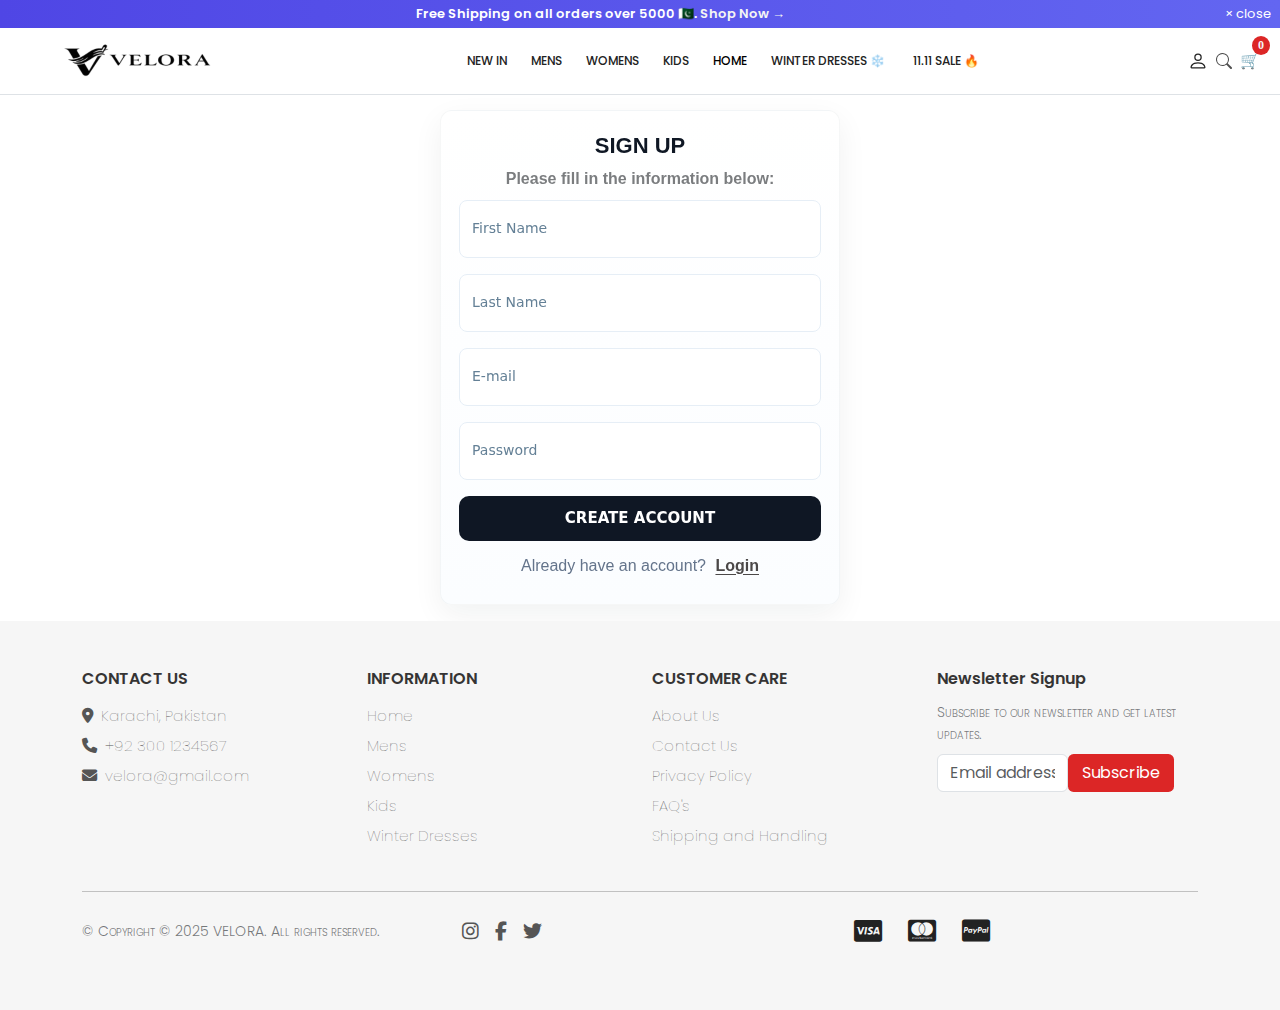
<file: account.html>
<!DOCTYPE html>
<html lang="en">

<head>
  <title>VELORA: Online Fashion & Clothing Store For Men, Women & Kids</title>
  <meta charset="UTF-8">
  <!-- META -->
  <meta name="viewport" content="width=device-width, initial-scale=1.0">
  <!-- Favicon -->
  <link rel="shortcut icon" href="images/E-Project Favicon.ico" type="image/x-icon">

  <!-- Bootstrap CSS -->
  <link rel="stylesheet" href="bootstrap-5.3.8-dist/css/bootstrap.min.css">

  <!-- Font Awesome Link -->
  <link rel="stylesheet" href="https://cdnjs.cloudflare.com/ajax/libs/font-awesome/6.5.0/css/all.min.css">

  <!-- Your Custom CSS -->
  <link rel="stylesheet" href="style.css">
</head>
<style>
  body {
    background-color: #ffffff;
  }

  /* ---------- Form Container ---------- */
  .form-container {
    max-width: 400px;
    margin: 15px auto;
    padding: 18px;
    border-radius: 12px;
    background: linear-gradient(180deg, #ffffff 0%, #fbfdff 100%);
    box-shadow: 0 10px 30px rgba(13, 28, 38, 0.06);
    border: 1px solid rgba(20, 40, 60, 0.04);
    font-family: "Inter", system-ui, -apple-system, "Segoe UI", Roboto, "Helvetica Neue", Arial;
  }

  /* Headings & paragraph text */
  .form-container h2 {
    font-size: 20px;
    line-height: 1.25;
    margin-bottom: 6px;
    font-weight: 700;
    color: #0f1724;
  }

  .form-container p {
    margin: 0 0 12px;
    color: #64748b;
    font-size: 14px;
  }

  .form-floating .form-control {
    height: 48px;
    padding: 12px 14px;
    border-radius: 8px;
    border: 1px solid #e6eef6;
    background: #fff;
    box-shadow: inset 0 1px 0 rgba(255, 255, 255, 0.6);
    transition: border-color .18s ease, box-shadow .18s ease, transform .12s ease;
    font-size: 15px;
  }

  .form-floating .form-control::placeholder {
    color: transparent;
  }

  /* Label */
  .form-floating label {
    font-size: 14px;
    color: #648096;
  }

  /* Focus / invalid states */
  .form-floating .form-control:focus {
    outline: none;
    border-color: #000000;
    box-shadow: 0 6px 18px rgba(0, 188, 212, 0.08);
    transform: translateY(-1px);
  }

  .btn.btn-dark {
    background: #0f1724;
    border: none;
    padding: 11px 14px;
    border-radius: 10px;
    font-weight: 700;
    font-size: 15px;
    transition: transform .14s ease, box-shadow .14s ease;
  }

  .btn.btn-dark:hover {
    transform: translateY(-3px);
    box-shadow: 0 10px 24px rgba(12, 18, 25, 0.08);
  }

  /* Toggle link text */
  .toggle-link {
    cursor: pointer;
    color: #0f1724;
    font-weight: 700;
    text-decoration: underline;
    text-underline-offset: 3px;
  }

  .mb-3.text-end a {
    font-size: 14px;
    color: #718096;
  }

  .mb-3.text-end a:hover {
    color: #0ea5a3;
  }

  /* Thank you / messages */
  .notice {
    margin-top: 12px;
    padding: 12px 14px;
    background: #f0fdfa;
    border-left: 4px solid #00bcd4;
    border-radius: 8px;
    color: #065f5b;
    display: none;
  }

  #loginForm,
  #signupForm {
    transition: opacity .28s ease, transform .28s ease, height .28s ease;
    will-change: opacity, transform;
  }

  /* hidden state */
  #signupForm[aria-hidden="true"],
  #loginForm[aria-hidden="true"] {
    opacity: 0;
    transform: translateY(8px) scale(.99);
    height: 0;
    overflow: hidden;
    pointer-events: none;
    visibility: hidden;
  }

  /* visible state */
  #signupForm[aria-hidden="false"],
  #loginForm[aria-hidden="false"] {
    opacity: 1;
    transform: translateY(0) scale(1);
    height: auto;
    pointer-events: auto;
    visibility: visible;
  }

  /* Responsive Layout*/
  @media (max-width: 575px) {
    .form-container {
      padding: 18px;
      margin: 14px;
      border-radius: 10px;
    }

    .form-floating .form-control {
      height: 44px;
    }

    .btn.btn-dark {
      padding: 10px;
      font-size: 14px;
    }
  }
</style>

<body>
  <!-- Start Header Section -->
  <header id="header_start" class="d-flex align-items-center justify-content-between">
    <div class="flex-grow-1 text-center text-truncate" id="heading">
      <h1 id="slideText_Header" class="text-white mb-0" style="font-size: 13px;">
        Free Shipping on all orders over 5000 🇵🇰.
        <a href="index.html" class="sale-link">Shop Now →</a>
      </h1>
    </div>
    <button id="closeHeader-button" class="btn btn-sm text-white ms-3">&times; close</button>
  </header>
  <!-- Header Section End -->
  <!-- //////////////////////////////////////////////////////////////////////////////////////////////////// -->

  <!-- Navigation Section Start -->
  <nav class="navbar navbar-expand-lg navbar-light bg-white border-bottom">
    <div class="container-fluid position-relative">

      <!-- Toggler Button (Mobile Screen)-->
      <button class="navbar-toggler" type="button" data-bs-toggle="offcanvas" data-bs-target="#mobileMenu">
        <span class="navbar-toggler-icon"></span>
      </button>

      <!-- Brand / Logo Pic  -->
      <a class="navbar-brand mx-auto d-flex align-items-center order-2 order-lg-0" href="index.html"
        aria-label="VELORA home">
        <img src="./images/E-Project Logo.png" alt="VELORA Logo" width="100%" height="100%" class="img-fluid">
      </a>

      <!--Right side icons-->
      <!-- (1)Account Icons -->
      <div class="d-flex align-items-center gap-2 order-3 me-2 icons-right">
        <a class="text-muted-account" href="account.html" title="Account" aria-label="Account" id="nav-link-icon">
          <svg xmlns="http://www.w3.org/2000/svg" width="20" height="20" fill="currentColor" class="bi bi-person"
            viewBox="0 0 16 16">
            <path
              d="M8 8a3 3 0 1 0 0-6 3 3 0 0 0 0 6m2-3a2 2 0 1 1-4 0 2 2 0 0 1 4 0m4 8c0 1-1 1-1 1H3s-1 0-1-1 1-4 6-4 6 3 6 4m-1-.004c-.001-.246-.154-.986-.832-1.664C11.516 10.68 10.289 10 8 10s-3.516.68-4.168 1.332c-.678.678-.83 1.418-.832 1.664z" />
          </svg>
        </a>


        <!-- (2)Search Bar Icon -->

        <a class="text-muted nav-link-icon" href="#" title="Search" aria-label="Search" id="searchToggle"><svg
            xmlns="http://www.w3.org/2000/svg" width="16" height="16" fill="currentColor" class="bi bi-search"
            viewBox="0 0 16 16">
            <path
              d="M11.742 10.344a6.5 6.5 0 1 0-1.397 1.398h-.001q.044.06.098.115l3.85 3.85a1 1 0 0 0 1.415-1.414l-3.85-3.85a1 1 0 0 0-.115-.1zM12 6.5a5.5 5.5 0 1 1-11 0 5.5 5.5 0 0 1 11 0" />
          </svg></a>

        <!-- (3) Add to Cart Icon -->
        <div class="cart-icon" data-bs-toggle="offcanvas" data-bs-target="#cartCanvas" id="add_to_cart">
          🛒 <span id="cartCount" class="cart-badge">0</span>
        </div>
      </div>

      <!-- Desktop Navbar -->
      <div class="collapse navbar-collapse d-none d-lg-flex justify-content-center" id="mainNav">
        <ul class="navbar-nav">
          <li class="nav-item px-1"><a class="nav-link" href="newarrivals.html">NEW IN</a></li>
          <li class="nav-item dropdown px-1">
            <a class="nav-link dropdown-toggle" href="men.html" data-bs-toggle="dropdown">MENS</a>
            <ul class="dropdown-menu">
              <li><a class="dropdown-item" href="#Clothing">Clothing</a></li>
              <li><a class="dropdown-item" href="#Western">Men Western</a></li>
              <li><a class="dropdown-item" href="#Accessories">Accessories</a></li>
              <li><a class="dropdown-item" href="#Footwear">Footwear</a></li>
            </ul>
          </li>
          <li class="nav-item dropdown px-1">
            <a class="nav-link dropdown-toggle" href="women.html" data-bs-toggle="dropdown">WOMENS</a>
            <ul class="dropdown-menu">
              <li><a class="dropdown-item" href="#">Clothing</a></li>
              <li><a class="dropdown-item" href="#">Footwear</a></li>
              <li><a class="dropdown-item" href="#">Accessories</a></li>
              <li><a class="dropdown-item" href="#">Dresses</a></li>
              <li><a class="dropdown-item" href="#">New In</a></li>
            </ul>
          </li>
          <li class="nav-item dropdown px-1">
            <a class="nav-link dropdown-toggle" href="kid.html" data-bs-toggle="dropdown">KIDS</a>
            <ul class="dropdown-menu">
              <li><a class="dropdown-item" href="#">Boys</a></li>
              <li><a class="dropdown-item" href="#">Girls</a></li>
              <li><a class="dropdown-item" href="#">Baby</a></li>
            </ul>
          </li>
          <li class="nav-item dropdown px-1">
            <a class="nav-link dropdown-toggle active" href="home.html" data-bs-toggle="dropdown">HOME</a>
            <ul class="dropdown-menu">
              <li><a class="dropdown-item" href="#">Bedding</a></li>
              <li><a class="dropdown-item" href="#">Decor</a></li>
              <li><a class="dropdown-item" href="#">Kitchen</a></li>
            </ul>
          </li>
          <li class="nav-item dropdown px-1">
            <a class="nav-link dropdown-toggle" href="winter.html" data-bs-toggle="dropdown">WINTER DRESSES
              ❄️</a>
            <ul class="dropdown-menu">
              <li><a class="dropdown-item" href="#">Jackets & Coats</a></li>
              <li><a class="dropdown-item" href="#">Knitwear</a></li>
              <li><a class="dropdown-item" href="#">Scarves & Gloves</a></li>
            </ul>
          </li>
          <li class="nav-item px-2"><a class="nav-link" href="sale.html">11.11 SALE 🔥</a></li>
        </ul>
      </div>
    </div>
  </nav>
  <!-- Mobile Offcanvas Menu -->
  <div class="offcanvas offcanvas-start" tabindex="-1" id="mobileMenu">
    <div class="offcanvas-header">
      <button type="button" class="btn-close" data-bs-dismiss="offcanvas"></button>
    </div>
    <div class="offcanvas-body">
      <ul class="navbar-nav">
        <li class="nav-item"><a class="nav-link" href="newarrivals.html">NEW IN</a></li>
        <li class="nav-item dropdown">
          <a class="nav-link dropdown-toggle" href="men.html" data-bs-toggle="dropdown">MENS</a>
          <ul class="dropdown-menu">
            <li><a class="dropdown-item" href="#">Clothing</a></li>
            <li><a class="dropdown-item" href="#">Men Western</a></li>
            <li><a class="dropdown-item" href="#">Accessories</a></li>
            <li><a class="dropdown-item" href="#">Footwear</a></li>
          </ul>
        </li>
        <li class="nav-item dropdown">
          <a class="nav-link dropdown-toggle" href="women.html" data-bs-toggle="dropdown">WOMENS</a>
          <ul class="dropdown-menu">
            <li><a class="dropdown-item" href="#">Clothing</a></li>
            <li><a class="dropdown-item" href="#">Footwear</a></li>
            <li><a class="dropdown-item" href="#">Accessories</a></li>
            <li><a class="dropdown-item" href="#">Dresses</a></li>
            <li><a class="dropdown-item" href="#">New In</a></li>
          </ul>
        </li>
        <li class="nav-item dropdown">
          <a class="nav-link dropdown-toggle" href="kids.html" data-bs-toggle="dropdown">KIDS</a>
          <ul class="dropdown-menu">
            <li><a class="dropdown-item" href="#">Boys</a></li>
            <li><a class="dropdown-item" href="#">Girls</a></li>
            <li><a class="dropdown-item" href="#">Baby</a></li>
          </ul>
        </li>
        <li class="nav-item dropdown">
          <a class="nav-link dropdown-toggle" href="home.html" data-bs-toggle="dropdown">HOME</a>
          <ul class="dropdown-menu">
            <li><a class="dropdown-item" href="#">Bedding</a></li>
            <li><a class="dropdown-item" href="#">Decor</a></li>
            <li><a class="dropdown-item" href="#">Kitchen</a></li>
          </ul>
        </li>
        <li class="nav-item dropdown">
          <a class="nav-link dropdown-toggle" href="winter.html" data-bs-toggle="dropdown">WINTER DRESSES
            ❄️</a>
          <ul class="dropdown-menu">
            <li><a class="dropdown-item" href="#">Jackets & Coats</a></li>
            <li><a class="dropdown-item" href="#">Knitwear</a></li>
            <li><a class="dropdown-item" href="#">Scarves & Gloves</a></li>
          </ul>
        </li>
        <li class="nav-item"><a class="nav-link" href="sale.html">11.11 SALE 🔥</a></li>
      </ul>
    </div>
  </div>
  <!-- Hidden Search Bar -->
  <!-- SEARCH DROPDOWN-->
  <div id="searchDropdown" class="search-dropdown bg-white border-bottom">
    <div class="container d-flex align-items-center py-2 py-sm-1">

      <!-- Search Icon -->
      <span class="search-icon me-3">
        <svg xmlns="http://www.w3.org/2000/svg" width="20" height="20" fill="currentColor"
          class="bi bi-search text-muted" viewBox="0 0 16 16">
          <path
            d="M11.742 10.344a6.5 6.5 0 1 0-1.397 1.398h-.001q.044.06.098.115l3.85 3.85a1 1 0 0 0 1.415-1.414l-3.85-3.85a1 1 0 0 0-.115-.1zM12 6.5a5.5 5.5 0 1 1-11 0 5.5 5.5 0 0 1 11 0" />
        </svg>
      </span>

      <!-- Search Input -->
      <input type="text" id="productSearch" placeholder="Search products..." class="form-control">
      <!-- Close Button -->
      <span id="closeSearch-button" class="ms-auto " style="cursor:pointer;">
        <svg xmlns="http://www.w3.org/2000/svg" width="22" height="22" fill="currentColor" class="bi bi-x-lg text-muted"
          viewBox="0 0 16 16">
          <path
            d="M2.146 2.854a.5.5 0 1 1 .708-.708L8 7.293l5.146-5.147a.5.5 0 0 1 .708.708L8.707 8l5.147 5.146a.5.5 0 0 1-.708.708L8 8.707l-5.146 5.147a.5.5 0 0 1-.708-.708L7.293 8z" />
        </svg>
      </span>

    </div>
  </div>

  <!-- Start Right Side Add to Cart ============================== -->
  <!-- CART OFFCANVAS (RIGHT SIDE) -->
  <div class="offcanvas offcanvas-end p-3" tabindex="-1" id="cartCanvas">
    <div class="d-flex justify-content-between">
      <h4>Your Cart</h4>
      <button class="btn btn-sm text-danger ms-3 fw-bold " id="closeCheckout-btn" data-bs-dismiss="offcanvas">
        &times;<span class="ms-1 d-none d-sm-inline">Close</span>
      </button>
    </div>
    <hr>
    <div id="cartItems"></div>
    <h5 class="mt-3">Total: Rs <span id="totalPrice">0</span></h5>
    <button class="btn btn-primary w-100 mt-3" data-bs-toggle="offcanvas" data-bs-target="#checkoutCanvas">
      Checkout
    </button>
  </div>
  <!-- CHECKOUT OFFCANVAS -->
  <div class="offcanvas offcanvas-end p-3" tabindex="-1" id="checkoutCanvas">
    <h4>Checkout</h4>
    <hr>
    <input class="form-control mb-2" placeholder="Full Name" required>
    <input class="form-control mb-2" placeholder="Phone Number" required>
    <input class="form-control mb-2" placeholder="Email Address" required>
    <input class="form-control mb-2" placeholder="Address" required>
    <input class="form-control mb-2" placeholder="Apt, suite, unit, building (optional)">
    <input class="form-control mb-2" placeholder="City Name" required>
    <button class="order-btn w-100 mt-2" id="placeOrderBtn">
      Place Order
    </button>
    <div id="thankyou" class="thankyou-box">
      ✅ Thank you! Your order has been placed successfully.
    </div>
  </div>
  <!-- NAVIGATION SECTION END  -->
  <!-- //////////////////////////////////////////////////////////////////////////////////////////////////// -->

  <!-- Start Login page -->
  <div class="form-container">
    <!-- Login Form -->
    <div id="loginForm">
      <h2 class="text-center mb-3" style="font:bold 22px/1.5 Arial, sans-serif;;">LOGIN</h2>
      <p class="text-center text-muted fw-bold" style="font: 16px Arial, sans-serif;">Enter your email and
        password
        to login:</p>
      <form id="loginFormElm">
        <div class="form-floating mb-3">
          <input type="email" class="form-control" id="user_email" placeholder="User Email" required>
          <label for="user_email">User Email</label>
        </div>
        <div class="form-floating mb-3">
          <input type="password" class="form-control" id="loginPassword" placeholder="Password" required>
          <label for="loginPassword">Password</label>
        </div>
        <div class="mb-3 text-end">
          <a href="#signupForm" class="text-decoration-none" style="color: rgb(110, 107, 107);">Forgot your
            password?</a>
        </div>
        <button type="submit" class="btn btn-dark w-100">LOGIN</button>
      </form>
      <p class="text-center mt-3" style="font: 16px Arial, sans-serif;">Don't have an account? <span class="toggle-link"
          id="toggleSignup" style="color: rgb(75, 72, 72); padding-left: 5px;">SIGN
          UP</span>
      </p>
    </div>

    <!-- Signup Form -->
    <div id="signupForm" style="display:none;">
      <h2 class="text-center mb-2" style="font:bold 22px/1.5 Arial, sans-serif;;">SIGN UP</h2>
      <p class="text-center text-muted" style="font: bold 16px Arial, sans-serif;">Please fill in the information
        below:</p>
      <form id="signupFormElm">
        <div class="form-floating mb-3">
          <input type="text" class="form-control" id="firstName" placeholder="First Name" required>
          <label for="firstName">First Name</label>
        </div>
        <div class="form-floating mb-3">
          <input type="text" class="form-control" id="lastName" placeholder="Last Name" required>
          <label for="lastName">Last Name</label>
        </div>
        <div class="form-floating mb-3">
          <input type="email" class="form-control" id="signupEmail" placeholder="E-mail" required>
          <label for="signupEmail">E-mail</label>
        </div>
        <div class="form-floating mb-3">
          <input type="password" class="form-control" id="signupPassword" placeholder="Password" required>
          <label for="signupPassword">Password</label>
        </div>
        <button type="submit" class="btn btn-dark w-100">CREATE ACCOUNT</button>
      </form>
      <p class="text-center mt-3" style="font: 16px Arial, sans-serif;">Already have an account? <span
          class="toggle-link" id="toggleLogin" style="color: rgb(75, 72, 72); padding-left: 5px;">Login</span>
      </p>
    </div>
  </div>

  <!-- Start Footer Section -->
  <footer class="footer mt-3">
    <div class="footer-section py-5" style="background:#f6f6f6;">
      <div class="container">
        <div class="row gy-4">

          <!-- Support -->
          <div class="col-6 col-md-3">
            <h6 class="footer-title">CONTACT US</h6>
            <ul class="list-unstyled">
              <li><a href="about.html" class="footer-link"><i class="fa-solid fa-location-dot me-2"></i>Karachi,
                  Pakistan</a></li>
              <li><a href="tel:+92 300 1234567" class="footer-link"><i class="fa-solid fa-phone me-2"></i>+92 300
                  1234567</a></li>
              <li><a href="mailto:velora@gmail.com" class="footer-link"><i
                    class="fa-solid fa-envelope me-2"></i>velora@gmail.com</a></li>
            </ul>
          </div>

          <!-- Information -->
          <div class="col-6 col-md-3">
            <h6 class="footer-title">INFORMATION</h6>
            <ul class="list-unstyled">
              <li><a href="index.html" class="footer-link">Home</a></li>
              <li><a href="men.html" class="footer-link">Mens</a></li>
              <li><a href="women.html" class="footer-link">Womens</a></li>
              <li><a href="kids.html" class="footer-link">Kids</a></li>
              <li><a href="winter.html" class="footer-link">Winter Dresses</a></li>
            </ul>
          </div>

          <!-- Customer Care -->
          <div class="col-6 col-md-3">
            <h6 class="footer-title">CUSTOMER CARE</h6>
            <ul class="list-unstyled">
              <li><a href="about.html" class="footer-link">About Us</a></li>
              <li><a href="contact.html" class="footer-link">Contact Us</a></li>
              <li><a href="privacy.html" class="footer-link">Privacy Policy</a></li>
              <li><a href="faqs.html" class="footer-link">FAQ's</a></li>
              <li><a href="shipping.html" class="footer-link">Shipping and Handling</a></li>
            </ul>
          </div>

          <!-- Newsletter -->
          <div class="col-12 col-md-3">
            <h6 class="footer-title">Newsletter Signup</h6>
            <p class="small text-muted mb-2">Subscribe to our newsletter and get latest updates.</p>

            <form class="d-flex" onsubmit="event.preventDefault(); alert('Thanks for subscribing!');">
              <input type="email" class="form-control w-50" placeholder="Email address" aria-label="Email" required>
              <button class="btn btn-subscribe" type="submit">Subscribe</button>
            </form>
          </div>
        </div>
        <hr class="my-4">
        <div class="row align-items-center">
          <!-- Copyright Message-->
          <div class="col-12 col-lg-4 col-md-4 small text-muted text-center text-md-start mb-3">
            &copy; <span id="year"></span> Copyright © 2025 VELORA. All rights reserved.
          </div>

          <!-- Social icons  -->
          <div class="col-12 col-lg-6 col-md-6 d-flex justify-content-between mb-2 ">
            <div class="d-flex align-items-center gap-3 mb-2">
              <a href="https://www.instagram.com/velora" target="_blank" class="social-icon" aria-label="Instagram"><i
                  class="fab fa-instagram fa-lg"></i></a>
              <a href="https://www.facebook.com/velora" target="_blank" class="social-icon" aria-label="Facebook"><i
                  class="fab fa-facebook-f fa-lg"></i></a>
              <a href="https://www.twitter.com/velora" target="_blank" class="social-icon" aria-label="Twitter"><i
                  class="fab fa-twitter fa-lg"></i></a>
            </div>
            <!-- Credit Card Icons -->
            <div class="d-flex align-items-center gap-3 mb-2 me-2">
              <i class="fab fa-cc-visa fa-2x card-icon" aria-hidden="true" title="Visa"></i>
              <i class="fab fa-cc-mastercard fa-2x card-icon" aria-hidden="true" title="Mastercard"></i>
              <i class="fab fa-cc-paypal fa-2x card-icon" aria-hidden="true" title="PayPal"></i>
            </div>
          </div>
        </div>
      </div>
    </div>
  </footer>

  <!-- Bootstrap JS + jQuery -->
  <script src="bootstrap-5.3.8-dist/jquery-3.7.1.min.js"></script>
  <script src="bootstrap-5.3.8-dist/js/bootstrap.bundle.min.js"></script>
  <script src="script.js"></script>
  <script>
    
    // Login and Signup Page Show  -->
    document.getElementById("toggleSignup").addEventListener("click", function () {
      document.getElementById("loginForm").style.display = "none";
      document.getElementById("signupForm").style.display = "block";
    });

    document.getElementById("toggleLogin").addEventListener("click", function () {
      document.getElementById("signupForm").style.display = "none";
      document.getElementById("loginForm").style.display = "block";
    });

    /* --------- Signup System --------- */
    document.querySelector("#signupFormElm").addEventListener("submit", function (e) {
      e.preventDefault();

      let first = document.getElementById("firstName").value.trim();
      let last = document.getElementById("lastName").value.trim();
      let email = document.getElementById("signupEmail").value.trim();
      let password = document.getElementById("signupPassword").value.trim();

      if (first === "" || email === "" || password === "") {
        alert("Please fill all fields!");
        return;
      }

      let username = first + (last ? " " + last : "");

      let userData = {
        username: username,
        email: email,
        password: password
      };

      localStorage.setItem("userAccount", JSON.stringify(userData));

      alert("Signup Successfully! Now you can login.");

      // First Signup Show Login
      document.getElementById("signupForm").style.display = "none";
      document.getElementById("loginForm").style.display = "block";
    });

    /* --------- Login System --------- */
    document.querySelector("#loginFormElm").addEventListener("submit", function (e) {
      e.preventDefault();

      let loginUser = document.getElementById("user_email").value.trim();
      let loginPass = document.getElementById("loginPassword").value.trim();

      let storedUser = localStorage.getItem("userAccount");

      if (storedUser === null) {
        alert("Please signup first before login!");
        document.getElementById("loginForm").style.display = "none";
        document.getElementById("signupForm").style.display = "block";
        return;
      }

      let user = JSON.parse(storedUser);

      if (loginUser === user.email && loginPass === user.password) {
        alert("Login Successful! Welcome " + user.username);
        const params = new URLSearchParams(window.location.search);
        const returnPath = decodeURIComponent(params.get('return') || 'index.html');
        const download = params.get('download');
        localStorage.setItem('userLoggedIn', '1');
        if (download) {
          const sep = returnPath.includes('?') ? '&' : '?';
          window.location.href = `${returnPath}${sep}download=${encodeURIComponent(download)}`;
        } else {
          window.location.href = returnPath;
        }

      } else {
        alert("Wrong email or password!");
      }
    });

    /* --------- Auto show signup --------- */
    window.addEventListener("load", function () {
      if (localStorage.getItem("userAccount") === null) {
        document.getElementById("loginForm").style.display = "none";
        document.getElementById("signupForm").style.display = "block";
      }
    });



    // Login Success To PDF Automatic Download
    function onLoginSuccess() {
      localStorage.setItem('userLoggedIn', '1');
      const params = new URLSearchParams(window.location.search);
      const returnPath = decodeURIComponent(params.get('return') || '/');
      const download = params.get('download');
      if (download) {
        const sep = returnPath.includes('?') ? '&' : '?';
        window.location.href = `${returnPath}${sep}download=${encodeURIComponent(download)}`;
      } else {
        window.location.href = returnPath;
      }
    }
  </script>

  <!-- Bootstrap Js -->
  <script src="bootstrap-5.3.8-dist/js/bootstrap.bundle.min.js"></script>
</body>

</html>
</file>
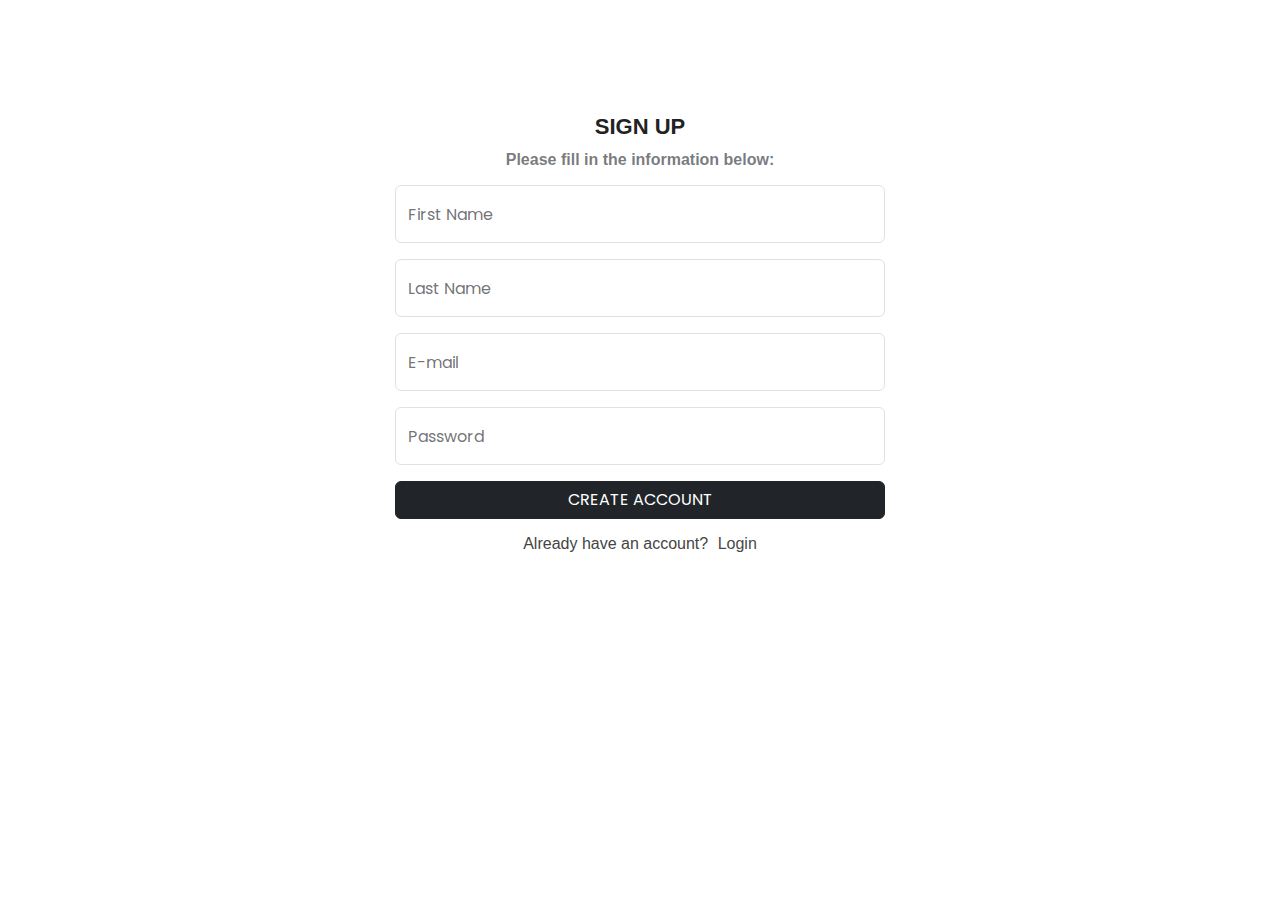
<file: practice.html>
<!DOCTYPE html>
<html lang="en">

<head>
    <title>VELORA: Online Fashion & Clothing Store For Men, Women & Kids</title>
    <meta charset="UTF-8">
    <!-- META -->
    <meta name="viewport" content="width=device-width, initial-scale=1.0">
    <!-- Favicon -->
    <link rel="shortcut icon" href="images/E-Project Favicon.ico" type="image/x-icon">

    <!-- Bootstrap CSS -->
    <link rel="stylesheet" href="bootstrap-5.3.8-dist/css/bootstrap.min.css">

    <!-- Font Awesome Link -->
    <link rel="stylesheet" href="https://cdnjs.cloudflare.com/ajax/libs/font-awesome/6.5.0/css/all.min.css">

    <!-- Your Custom CSS -->
    <link rel="stylesheet" href="style.css">
</head>
<style>
    body {
        background-color: #ffffff;
    }

    .form-container {
        max-width: 550px;
        margin: 80px auto;
        padding: 30px;
    }

    .toggle-link {
        cursor: pointer;
    }

    .toggle-link:hover {
        text-decoration: underline;
    }

    .form-control:focus {
        border-color: #0d6efd;
        box-shadow: 0 0 0 0.2rem rgba(13, 110, 253, 0.25);
    }
</style>

<body>
    <div class="form-container">
        <!-- Login Form -->
        <div id="loginForm">
            <h2 class="text-center mb-3" style="font:bold 22px/1.5 Arial, sans-serif;;">LOGIN</h2>
            <p class="text-center text-muted fw-bold" style="font: 16px Arial, sans-serif;">Enter your email and
                password
                to login:</p>
            <form id="loginFormElm">
                <div class="form-floating mb-3">
                    <input type="email" class="form-control" id="user_email" placeholder="User Email" required>
                    <label for="user_email">User Email</label>
                </div>
                <div class="form-floating mb-3">
                    <input type="password" class="form-control" id="loginPassword" placeholder="Password" required>
                    <label for="loginPassword">Password</label>
                </div>
                <div class="mb-3 text-end">
                    <a href="#signupForm" class="text-decoration-none" style="color: rgb(110, 107, 107);">Forgot your
                        password?</a>
                </div>
                <button type="submit" class="btn btn-dark w-100">LOGIN</button>
            </form>
            <p class="text-center mt-3" style="font: 16px Arial, sans-serif;">Don't have an account? <span
                    class="toggle-link" id="toggleSignup" style="color: rgb(75, 72, 72); padding-left: 5px;">SIGN
                    UP</span>
            </p>
        </div>

        <!-- Signup Form -->
        <div id="signupForm" style="display:none;">
            <h2 class="text-center mb-2" style="font:bold 22px/1.5 Arial, sans-serif;;">SIGN UP</h2>
            <p class="text-center text-muted" style="font: bold 16px Arial, sans-serif;">Please fill in the information
                below:</p>
            <form id="signupFormElm">
                <div class="form-floating mb-3">
                    <input type="text" class="form-control" id="firstName" placeholder="First Name" required>
                    <label for="firstName">First Name</label>
                </div>
                <div class="form-floating mb-3">
                    <input type="text" class="form-control" id="lastName" placeholder="Last Name" required>
                    <label for="lastName">Last Name</label>
                </div>
                <div class="form-floating mb-3">
                    <input type="email" class="form-control" id="signupEmail" placeholder="E-mail" required>
                    <label for="signupEmail">E-mail</label>
                </div>
                <div class="form-floating mb-3">
                    <input type="password" class="form-control" id="signupPassword" placeholder="Password" required>
                    <label for="signupPassword">Password</label>
                </div>
                <button type="submit" class="btn btn-dark w-100">CREATE ACCOUNT</button>
            </form>
            <p class="text-center mt-3" style="font: 16px Arial, sans-serif;">Already have an account? <span
                    class="toggle-link" id="toggleLogin" style="color: rgb(75, 72, 72); padding-left: 5px;">Login</span>
            </p>
        </div>

    </div>

    <!-- Bootstrap JS (only once) -->
    <script src="bootstrap-5.3.8-dist/js/bootstrap.bundle.min.js"></script>

    <script>
        // Toggle handlers for the "SIGN UP" / "Login" links
        document.getElementById("toggleSignup").addEventListener("click", function () {
            document.getElementById("loginForm").style.display = "none";
            document.getElementById("signupForm").style.display = "block";
        });

        document.getElementById("toggleLogin").addEventListener("click", function () {
            document.getElementById("signupForm").style.display = "none";
            document.getElementById("loginForm").style.display = "block";
        });

        /* --------- Signup System --------- */
        document.querySelector("#signupFormElm").addEventListener("submit", function (e) {
            e.preventDefault();

            let first = document.getElementById("firstName").value.trim();
            let last = document.getElementById("lastName").value.trim();
            let email = document.getElementById("signupEmail").value.trim();
            let password = document.getElementById("signupPassword").value.trim();

            if (first === "" || email === "" || password === "") {
                alert("Please fill all fields!");
                return;
            }

            let username = first + (last ? " " + last : "");

            let userData = {
                username: username,
                email: email,
                password: password
            };

            localStorage.setItem("userAccount", JSON.stringify(userData));

            alert("Signup Successfully! Now you can login.");

            // After signup show login
            document.getElementById("signupForm").style.display = "none";
            document.getElementById("loginForm").style.display = "block";
        });

        /* --------- Login System --------- */
        document.querySelector("#loginFormElm").addEventListener("submit", function (e) {
            e.preventDefault();

            let loginUser = document.getElementById("user_email").value.trim();
            let loginPass = document.getElementById("loginPassword").value.trim();

            let storedUser = localStorage.getItem("userAccount");

            if (storedUser === null) {
                alert("Please signup first before login!");
                document.getElementById("loginForm").style.display = "none";
                document.getElementById("signupForm").style.display = "block";
                return;
            }

            let user = JSON.parse(storedUser);

            if (loginUser === user.email && loginPass === user.password) {
                alert("Login Successful! Welcome " + user.username);
                window.location.href = "index.html";
            } else {
                alert("Wrong email or password!");
            }
        });


        /* --------- Auto show signup if no user --------- */
        window.addEventListener("load", function () {
            if (localStorage.getItem("userAccount") === null) {
                document.getElementById("loginForm").style.display = "none";
                document.getElementById("signupForm").style.display = "block";
            }
        });
    </script>
</body>

</html>
</file>
<file: style.css>
@import url('https://fonts.googleapis.com/css2?family=Poppins:wght@300;400;600;700&display=swap');

:root {
    --bg-color: linear-gradient(90deg, #4F46E5, #6366F1);
    --white-color: #f4f4f4;
    --badge-color: #dc2626;
    --new-color: #00bcd4;
    --text-color: #222;
    --primary-hover: #000;
    --radius: 10px;
    --transition: .3s ease;
}

body {
    font-family: 'Poppins', sans-serif;
    margin: 0;
    padding: 0;
    background: #fff;
    color: var(--text-color);
    line-height: 1.6;
    -webkit-font-smoothing: antialiased;
}

h1 {
    font-size: 16px;
    font-weight: 600;
    color: #111;
}

p {
    font-size: 14px;
    font-weight: var(--p-weight);
    line-height: 1.6;
    color: #444;
}

/* HEADER SECTION START */
#header_start {
    background: var(--bg-color);
    color: var(--white-color);
}

#header_start .sale-link {
    color: var(--white-color);
    text-decoration: none;
    transition: var(--transition);
}

#header_start .sale-link:hover {
    text-decoration: underline;
}

#closeHeader-button,
#slideText_Header {
    background: transparent;
    color: var(--white-color);
    border: none;
    font-size: 13px;
    cursor: pointer;
    transition: var(--transition);
}

#closeHeader-button:hover {
    color: #353434;
}

/* HEADER SECTION END */
/* //////////////////////////////////////////////////////////////////////////// */
/* Start Navigation Section */
/* Nav Brand Logo */
.navbar-brand img {
    width: 250px;
    height: 40px;
}

/* Nav Menu Link */
.navbar-nav .nav-link {
    color: var(--text-color);
    font-weight: 500;
    font-size: 12px;
    transition: color 0.3s ease, transform 0.3s ease;
    position: relative;
}

.nav-link::before,
.nav-link::after {
    content: "" !important;
    display: none !important;
}

.navbar .dropdown-item {
    position: relative;
    transition: color 0.3s ease, transform 0.3s ease;
}

/* Hover Effects */
.navbar .nav-link:hover,
.navbar .dropdown-item:hover,
.navbar .dropdown.show>.nav-link {
    color: var(--new-color);
    transform: translateY(-2px);
}

/* NAVBAR ICONS */
.navbar #nav-link-icon,
#searchToggle {
    color: var(--text-color) !important;
    transition: color 0.25s ease, transform 0.25s ease;
    font-weight: 300;
    cursor: pointer;
}

.text-muted {
    font-variant: small-caps;
    font-weight: 300;
    font-size: 14px;
    text-decoration: none;
    opacity: 0.8;
}

/* Show Search*/
#searchDropdown {
    display: none;
    background: #fff;
    border-radius: 8px;
    padding: 6px;
    box-shadow: 0 6px 18px rgba(0, 0, 0, 0.08);
    animation: fadeDown 0.35s ease forwards;
}

/* Search DropDown */
#searchDropdown input {
    border: none;
    width: 100%;
    font-size: 15px;
}

#searchDropdown input:focus {
    outline: none;
    box-shadow: none;
}

/* Add To Cart Icon Button  */
#cartCount {
    background: var(--badge-color);
    color: var(--white-color);
    font-size: 12px;
    border-radius: 50%;
    padding: 2px 6px;
    position: absolute;
    top: -15px;
    right: -10px;
}

.cart-icon {
    position: relative;
    cursor: pointer;
    font: bold 16px sens-serf;
}

.cart-badge {
    background: var(--badge-color);
    color: var(--white-color);
    font-size: 12px;
    border-radius: 50%;
    padding: 2px 5px;
    position: absolute;
    top: -5px;
    right: -10px;
}

.thankyou-box {
    display: none;
    padding: 20px;
    margin-top: 20px;
    background: #e8ffe8;
    border-left: 4px solid #00bcd4;
    border-radius: 6px;
    font-size: 18px;
    font-weight: 600;
    color: #00bcd4;
    animation: fadeIn 0.6s ease-in-out;
}

.order-btn {
    padding: 10px 20px;
    background: #00bcd4;
    color: white;
    border: none;
    border-radius: 5px;
    font-size: 16px;
    cursor: pointer;
}

.order-btn:hover {
    background: #00bcd4;
}

/* Navigation Section End */

/* Start Hero Section */
.card img:hover {
    transform: scale(1.05);
}

.card-title {
    font-weight: 600;
    font-size: 1rem;
    color: #333;
}

/* Product Card Section */
.product-card {
    border: 1px solid #eee;
    border-radius: 12px;
    overflow: hidden;
    background: #fff;
    transition: transform 0.3s, box-shadow 0.3s;
    position: relative;
    display: flex;
    flex-direction: column;
    height: 100%;
    margin-top: 5px;
}

.product-card:hover {
    transform: translateY(-5px);
    box-shadow: 0 10px 20px rgba(0, 0, 0, 0.15);
}

/* Product Image */
.card-img-top-product {
    width: 100%;
    height: 320px;
    object-fit: cover;
}

/* Badges */
.discount-Percentage,
.New-item-badge {
    position: absolute;
    width: 50px;
    height: 50px;
    padding: 15px;
    border-radius: 50%;
    color: #fff;
    font-weight: bold;
    font-size: 12px;
    display: flex;
    align-items: center;
    justify-content: center;
}

.discount-Percentage {
    top: 15px;
    left: 15px;
    background: var(--badge-color);
}

.New-item-badge {
    top: 70px;
    left: 15px;
    background: var(--new-color);
}

/* Product Text */
.product-text {
    font: 500 14px/1.4 Arial, sans-serif;
    margin: 5px 0;
    min-height: 45px;
    /* ensures consistent card height */
}

/* Price */
.price p {
    margin: 0;
    font-size: 14px;
}

.product-price-old {
    text-decoration: line-through;
    color: gray;
    font-weight: bold;
}

.product-price-new {
    color: var(--badge-color);
    font-weight: bold;
}

/* Buttons Inline */
.add-to-cart-btn,
.more-info-btn {
    flex: 1;
    padding: 8px 12px;
    font-size: 13px;
    border-radius: 6px;
    cursor: pointer;
    transition: background 0.3s, color 0.3s;
}

.add-to-cart-btn {
    background: var(--new-color);
    color: #fff;
    border: none;
}

.add-to-cart-btn:hover {
    background: #222222;
}

.more-info-btn {
    background: #222222;
    color: var(--white-color);
    border: 1px solid #ccc;
}

.more-info-btn:hover {
    background: var(--new-color);
}

.modal-product-img {
    max-height: 400px; 
    width: auto;        
    max-width: 100%;    
    object-fit: contain;
    display: block;
    margin: 0 auto;   
}



/* Footer Section */
.footer-title {
    color: #353434;
    font-weight: 600;
    margin-bottom: 0.8rem;
}

/* Footer Links */
.footer-link,
.social-icon {
    display: block;
    color: #555;
    text-decoration: none;
    padding: .18rem 0;
    font-size: .95rem;
    font-weight: lighter;
}

.card-icon {
    display: inline-block;
    margin-right: 10px;
    font-size: 25px;
}

/* Hover  */
.footer-link:hover {
    color: #1f2020;
    font-weight: lighter;
    font-size: 1rem;
}

/* Subscribe Button */
.btn-subscribe {
    background: #dc2626;
    border: none;
    color: #fff;
    padding: .45rem .9rem;
    border-radius: .35rem;
}

.btn-subscribe:hover {
    filter: brightness(0.95);
    background-color: #1f2020;
    color: #fff;
}

/*mobile styles */
@media (max-width: 576px) {

    /* Start Navigation */
    .navbar #Nav-Menu-Link {
        font-size: 12px;
    }

    .navbar-brand img {
        width: 100px;
        height: auto;
    }

    .navbar .text-muted {
        font-size: 1rem;
    }

    /* Start Hero Section  */
    #sort-dropdown,
    .card-collection {
        font-size: 12px;
        height: 35px;
    }

    .card-title {
        font-size: 8px;
        font-weight: 400;
    }

    .card-img-top-product {
        height: 200px;
    }

    .product-text {
        font-size: 13px;
    }

    .product-price-old,
    .product-price-new {
        font-size: 13px;
    }

    .discount-Percentage,
    .New-item-badge {
        width: 30px;
        height: 30px;
        font-size: 10px;
        padding: 5px;
    }

    .add-to-cart-btn,
    .more-info-btn {
        font-size: 11px;
        padding: 5px 8px;
    }

/* Footer Section  */
.footer-top {
    padding-top: 1.5rem;
    padding-bottom: 1.5rem;
}

.btn-subscribe {
    padding-left: .6rem;
    padding-right: .6rem;
}
}
</file>
